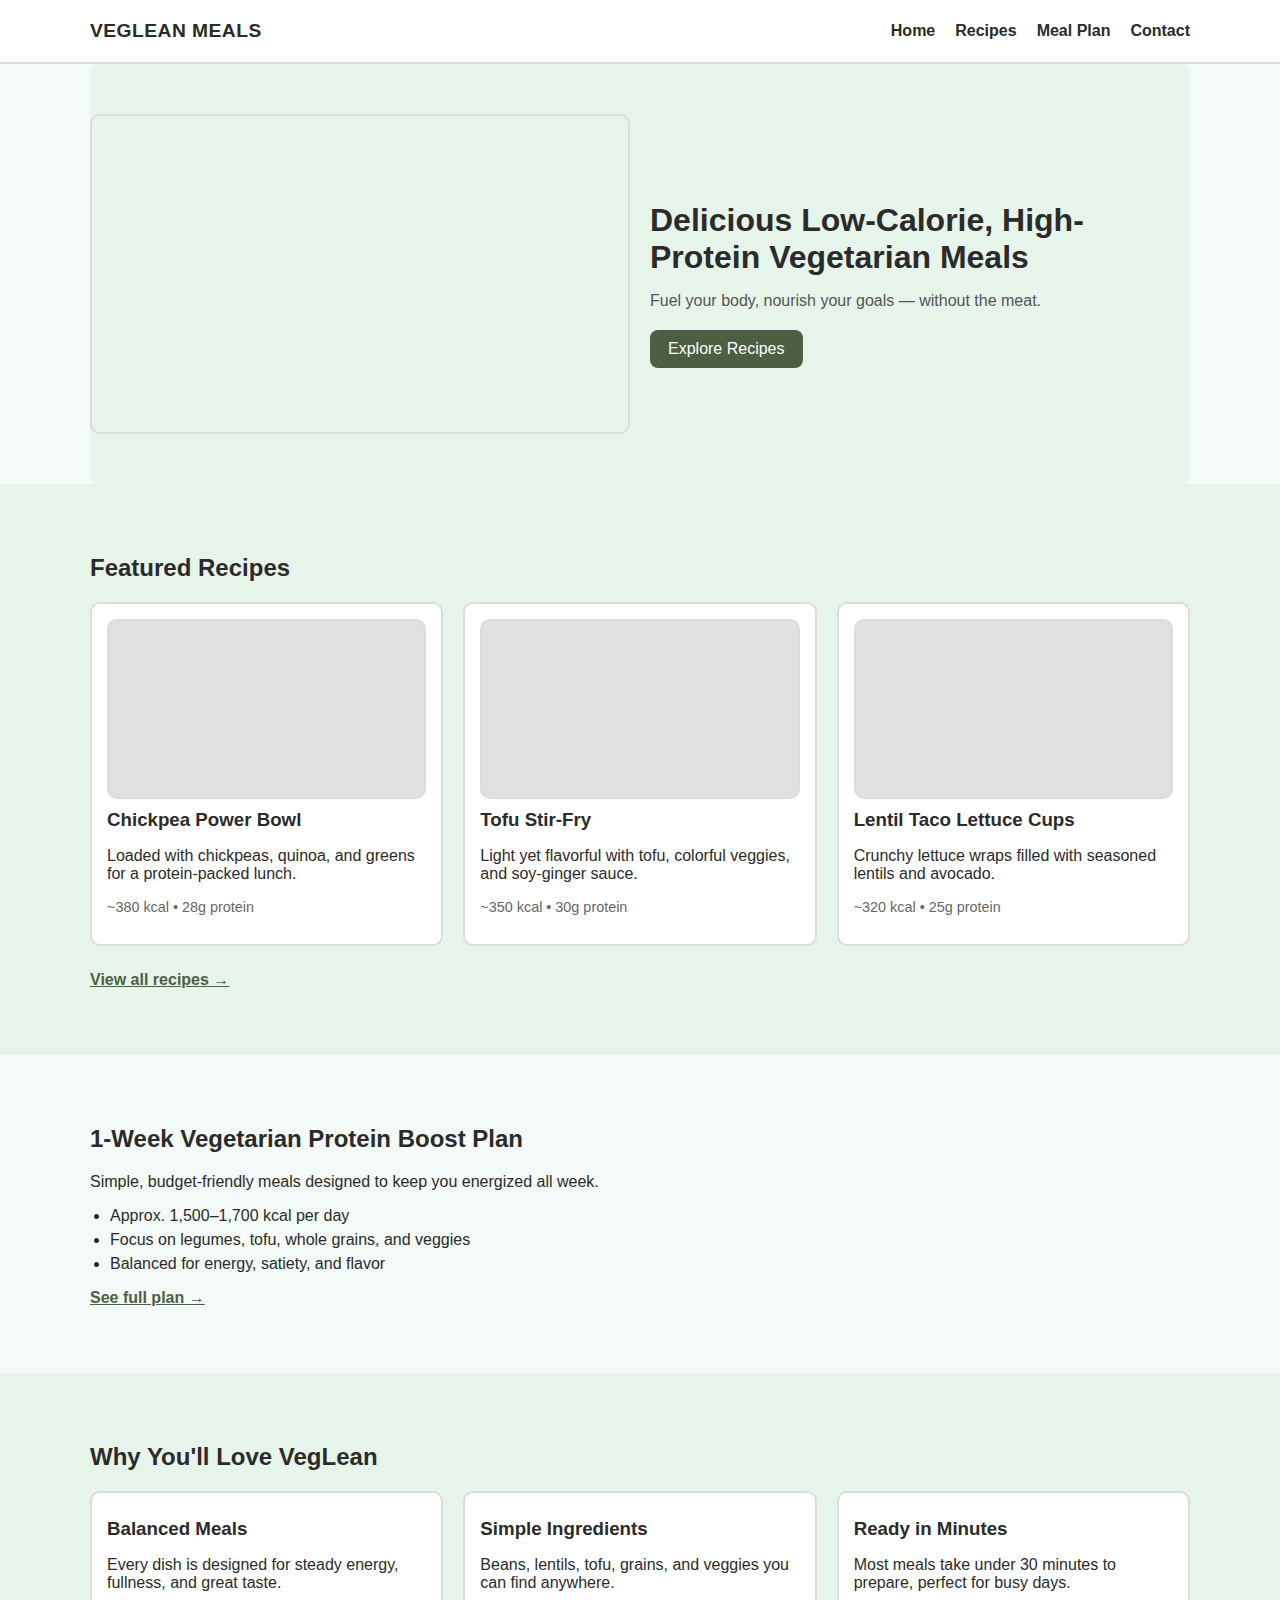
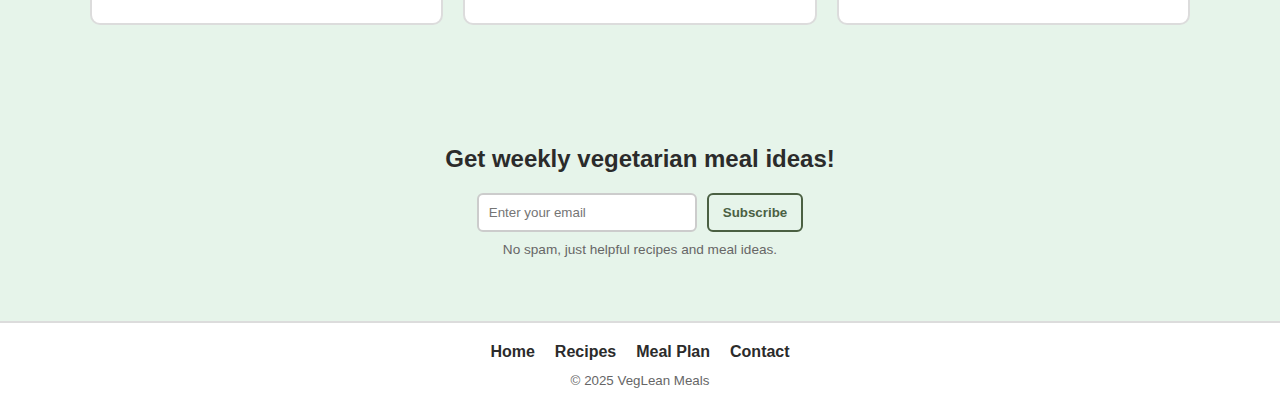
<file: index.html>
<!DOCTYPE html>
<html lang="en">
<head>
  <meta charset="UTF-8" />
  <title>VegLean Meals | High-Protein Vegetarian Recipes</title>
  <meta name="viewport" content="width=device-width, initial-scale=1.0" />
  <link rel="stylesheet" href="styles.css" />
</head>
<body>
  <!-- HEADER -->
  <header class="header">
    <div class="container header-inner">
      <div class="logo">VEGLEAN MEALS</div>
      <nav aria-label="Primary">
        <ul>
          <li><a href="index.html">Home</a></li>
          <li><a href="recipes.html">Recipes</a></li>
          <li><a href="meal-plan.html">Meal Plan</a></li>
          <li><a href="contact.html">Contact</a></li>
        </ul>
      </nav>
    </div>
  </header>

  <!-- MAIN -->
  <main>
    <!-- HERO -->
    <section class="hero container">
      <div class="hero-image"></div>
      <div class="hero-text">
        <h1>Delicious Low-Calorie, High-Protein Vegetarian Meals</h1>
        <p>Fuel your body, nourish your goals — without the meat.</p>
        <a class="cta" href="recipes.html">Explore Recipes</a>
      </div>
    </section>

    <!-- FEATURED RECIPES -->
    <section class="section alt">
      <div class="container">
        <h2>Featured Recipes</h2>
        <div class="grid-3">
          <article class="card">
            <div class="box thumb chickpea"></div>
            <h3>Chickpea Power Bowl</h3>
            <p>Loaded with chickpeas, quinoa, and greens for a protein-packed lunch.</p>
            <p class="meta">~380 kcal • 28g protein</p>
          </article>
          <article class="card">
            <div class="box thumb tofu"></div>
            <h3>Tofu Stir-Fry</h3>
            <p>Light yet flavorful with tofu, colorful veggies, and soy-ginger sauce.</p>
            <p class="meta">~350 kcal • 30g protein</p>
          </article>
          <article class="card">
            <div class="box thumb lettuce"></div>
            <h3>Lentil Taco Lettuce Cups</h3>
            <p>Crunchy lettuce wraps filled with seasoned lentils and avocado.</p>
            <p class="meta">~320 kcal • 25g protein</p>
          </article>
        </div>
        <p class="section-link"><a class="text-link" href="recipes.html">View all recipes →</a></p>
      </div>
    </section>

    <!-- MEAL PLAN PREVIEW -->
    <section class="section">
      <div class="container split">
        <div>
          <h2>1-Week Vegetarian Protein Boost Plan</h2>
          <p>Simple, budget-friendly meals designed to keep you energized all week.</p>
          <ul class="bullet-list">
            <li>Approx. 1,500–1,700 kcal per day</li>
            <li>Focus on legumes, tofu, whole grains, and veggies</li>
            <li>Balanced for energy, satiety, and flavor</li>
          </ul>
          <p><a class="text-link" href="meal-plan.html">See full plan →</a></p>
        </div>
      </div>
    </section>

    <!-- QUICK TIPS -->
    <section class="section alt">
      <div class="container">
        <h2>Why You'll Love VegLean</h2>
        <div class="grid-3">
          <article class="card">
            <h3>Balanced Meals</h3>
            <p>Every dish is designed for steady energy, fullness, and great taste.</p>
          </article>
          <article class="card">
            <h3>Simple Ingredients</h3>
            <p>Beans, lentils, tofu, grains, and veggies you can find anywhere.</p>
          </article>
          <article class="card">
            <h3>Ready in Minutes</h3>
            <p>Most meals take under 30 minutes to prepare, perfect for busy days.</p>
          </article>
        </div>
      </div>
    </section>

    <!-- EMAIL SIGNUP -->
    <section class="section signup">
      <div class="container">
        <h2>Get weekly vegetarian meal ideas!</h2>
        <form class="signup-form">
          <input type="email" placeholder="Enter your email" required />
          <button type="submit" class="btn">Subscribe</button>
        </form>
        <p class="fine-print">
          No spam, just helpful recipes and meal ideas.
        </p>
      </div>
    </section>
  </main>

  <!-- FOOTER -->
  <footer class="footer">
    <div class="container footer-inner">
      <nav class="footer-links">
        <a href="index.html">Home</a>
        <a href="recipes.html">Recipes</a>
        <a href="meal-plan.html">Meal Plan</a>
        <a href="contact.html">Contact</a>
      </nav>
      <small>© 2025 VegLean Meals</small>
    </div>
  </footer>

  <script src="script.js" defer></script>
</body>
</html>
</file>
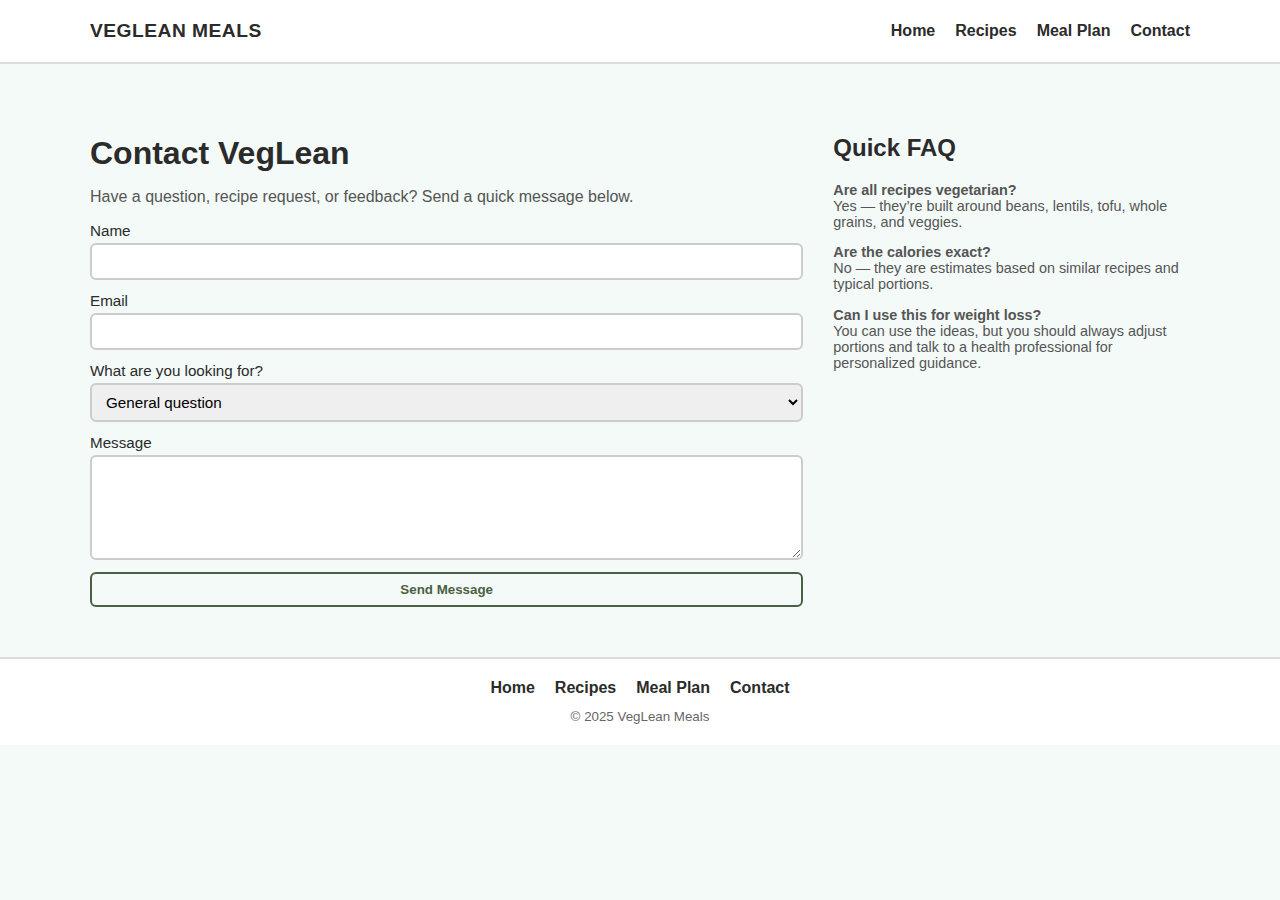
<file: contact.html>
<!DOCTYPE html>
<html lang="en">
<head>
  <meta charset="UTF-8" />
  <title>Contact VegLean Meals</title>
  <meta name="viewport" content="width=device-width, initial-scale=1.0" />
  <link rel="stylesheet" href="styles.css" />
</head>
<body>
  <!-- HEADER -->
  <header class="header">
    <div class="container header-inner">
      <div class="logo">VEGLEAN MEALS</div>
      <nav aria-label="Primary">
        <ul>
          <li><a href="index.html">Home</a></li>
          <li><a href="recipes.html">Recipes</a></li>
          <li><a href="meal-plan.html">Meal Plan</a></li>
          <li><a href="contact.html">Contact</a></li>
        </ul>
      </nav>
    </div>
  </header>

  <!-- MAIN -->
  <main>
    <section class="section">
      <div class="container contact-layout">
        <div class="contact-main">
          <h1>Contact VegLean</h1>
          <p class="page-intro">
            Have a question, recipe request, or feedback? Send a quick message below.
          </p>

          <form class="contact-form">
            <label>
              Name
              <input type="text" name="name" required />
            </label>
            <label>
              Email
              <input type="email" name="email" required />
            </label>
            <label>
              What are you looking for?
              <select name="topic">
                <option value="general">General question</option>
                <option value="recipes">More recipes like these</option>
                <option value="meal-plan">Help with meal planning</option>
                <option value="feedback">Website feedback</option>
              </select>
            </label>
            <label>
              Message
              <textarea name="message" rows="5" required></textarea>
            </label>
            <button type="submit" class="btn">Send Message</button>
          </form>
        </div>

        <aside class="contact-aside">
          <h2>Quick FAQ</h2>
          <p><strong>Are all recipes vegetarian?</strong><br />
            Yes — they’re built around beans, lentils, tofu, whole grains, and veggies.</p>

          <p><strong>Are the calories exact?</strong><br />
            No — they are estimates based on similar recipes and typical portions.</p>

          <p><strong>Can I use this for weight loss?</strong><br />
            You can use the ideas, but you should always adjust portions and talk to
            a health professional for personalized guidance.</p>
        </aside>
      </div>
    </section>
  </main>

  <!-- FOOTER -->
  <footer class="footer">
    <div class="container footer-inner">
      <nav class="footer-links">
        <a href="index.html">Home</a>
        <a href="recipes.html">Recipes</a>
        <a href="meal-plan.html">Meal Plan</a>
        <a href="contact.html">Contact</a>
      </nav>
      <small>© 2025 VegLean Meals</small>
    </div>
  </footer>

  <script src="script.js" defer></script>
</body>
</html>
</file>
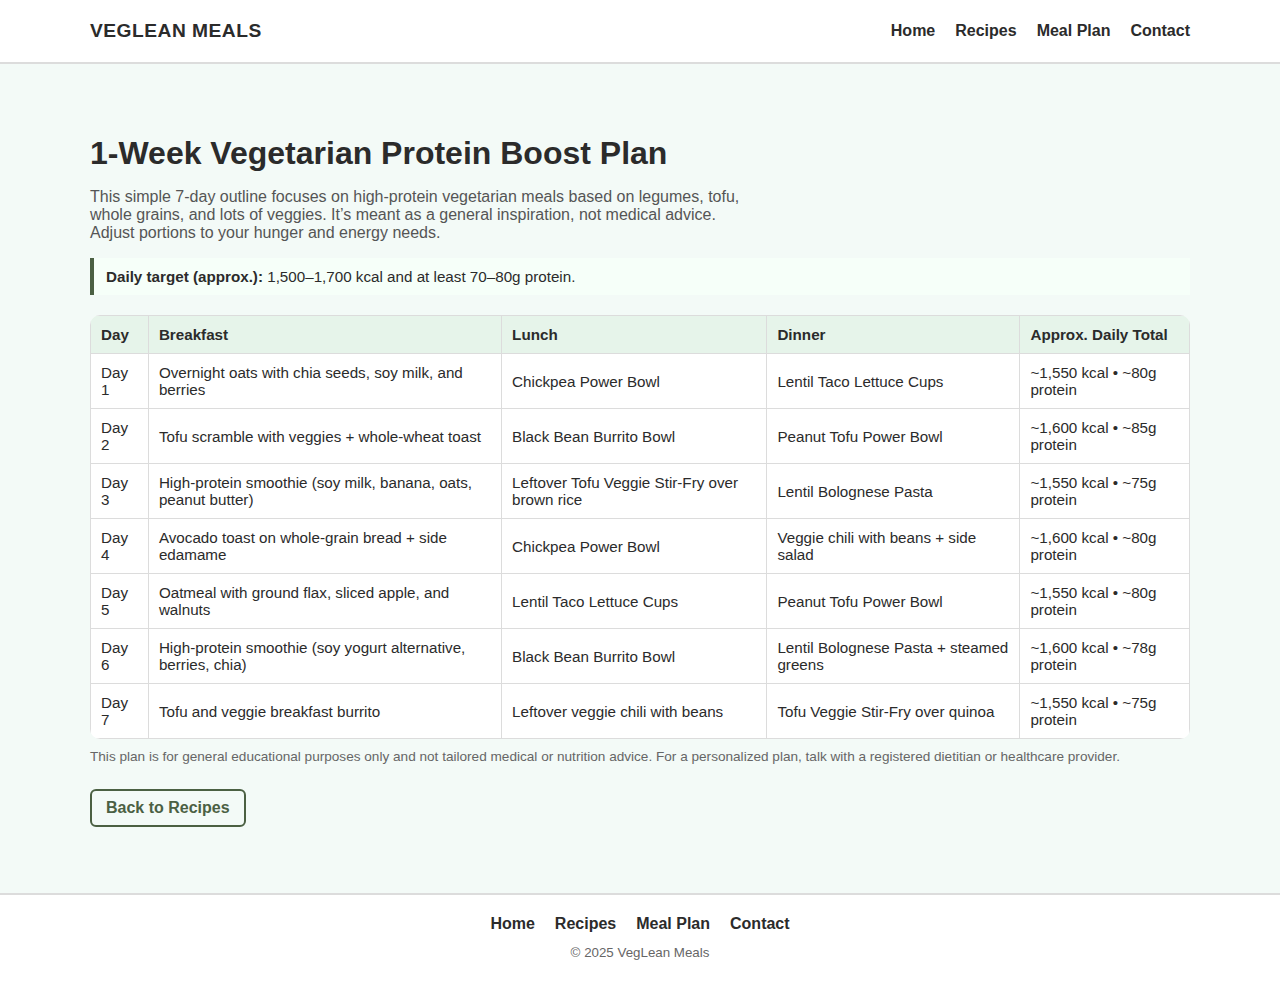
<file: meal-plan.html>
<!DOCTYPE html>
<html lang="en">
<head>
  <meta charset="UTF-8" />
  <title>1-Week Vegetarian Protein Boost Plan | VegLean Meals</title>
  <meta name="viewport" content="width=device-width, initial-scale=1.0" />
  <link rel="stylesheet" href="styles.css" />
</head>
<body>
  <!-- HEADER -->
  <header class="header">
    <div class="container header-inner">
      <div class="logo">VEGLEAN MEALS</div>
      <nav aria-label="Primary">
        <ul>
          <li><a href="index.html">Home</a></li>
          <li><a href="recipes.html">Recipes</a></li>
          <li><a href="meal-plan.html">Meal Plan</a></li>
          <li><a href="contact.html">Contact</a></li>
        </ul>
      </nav>
    </div>
  </header>

  <!-- MAIN -->
  <main>
    <section class="section">
      <div class="container">
        <h1>1-Week Vegetarian Protein Boost Plan</h1>
        <p class="page-intro">
          This simple 7-day outline focuses on high-protein vegetarian meals based on legumes,
          tofu, whole grains, and lots of veggies. It’s meant as a general inspiration, not
          medical advice. Adjust portions to your hunger and energy needs.
        </p>

        <div class="plan-note">
          <strong>Daily target (approx.):</strong> 1,500–1,700 kcal and at least 70–80g protein.
        </div>

        <table class="meal-plan-table">
          <thead>
            <tr>
              <th>Day</th>
              <th>Breakfast</th>
              <th>Lunch</th>
              <th>Dinner</th>
              <th>Approx. Daily Total</th>
            </tr>
          </thead>
          <tbody>
            <tr>
              <td>Day 1</td>
              <td>Overnight oats with chia seeds, soy milk, and berries</td>
              <td>Chickpea Power Bowl</td>
              <td>Lentil Taco Lettuce Cups</td>
              <td>~1,550 kcal • ~80g protein</td>
            </tr>
            <tr>
              <td>Day 2</td>
              <td>Tofu scramble with veggies + whole-wheat toast</td>
              <td>Black Bean Burrito Bowl</td>
              <td>Peanut Tofu Power Bowl</td>
              <td>~1,600 kcal • ~85g protein</td>
            </tr>
            <tr>
              <td>Day 3</td>
              <td>High-protein smoothie (soy milk, banana, oats, peanut butter)</td>
              <td>Leftover Tofu Veggie Stir-Fry over brown rice</td>
              <td>Lentil Bolognese Pasta</td>
              <td>~1,550 kcal • ~75g protein</td>
            </tr>
            <tr>
              <td>Day 4</td>
              <td>Avocado toast on whole-grain bread + side edamame</td>
              <td>Chickpea Power Bowl</td>
              <td>Veggie chili with beans + side salad</td>
              <td>~1,600 kcal • ~80g protein</td>
            </tr>
            <tr>
              <td>Day 5</td>
              <td>Oatmeal with ground flax, sliced apple, and walnuts</td>
              <td>Lentil Taco Lettuce Cups</td>
              <td>Peanut Tofu Power Bowl</td>
              <td>~1,550 kcal • ~80g protein</td>
            </tr>
            <tr>
              <td>Day 6</td>
              <td>High-protein smoothie (soy yogurt alternative, berries, chia)</td>
              <td>Black Bean Burrito Bowl</td>
              <td>Lentil Bolognese Pasta + steamed greens</td>
              <td>~1,600 kcal • ~78g protein</td>
            </tr>
            <tr>
              <td>Day 7</td>
              <td>Tofu and veggie breakfast burrito</td>
              <td>Leftover veggie chili with beans</td>
              <td>Tofu Veggie Stir-Fry over quinoa</td>
              <td>~1,550 kcal • ~75g protein</td>
            </tr>
          </tbody>
        </table>

        <p class="fine-print">
          This plan is for general educational purposes only and not tailored medical or nutrition advice.
          For a personalized plan, talk with a registered dietitian or healthcare provider.
        </p>

        <p class="section-link">
          <a class="btn" href="recipes.html">Back to Recipes</a>
        </p>
      </div>
    </section>
  </main>

  <!-- FOOTER -->
  <footer class="footer">
    <div class="container footer-inner">
      <nav class="footer-links">
        <a href="index.html">Home</a>
        <a href="recipes.html">Recipes</a>
        <a href="meal-plan.html">Meal Plan</a>
        <a href="contact.html">Contact</a>
      </nav>
      <small>© 2025 VegLean Meals</small>
    </div>
  </footer>

  <script src="script.js" defer></script>
</body>
</html>
</file>
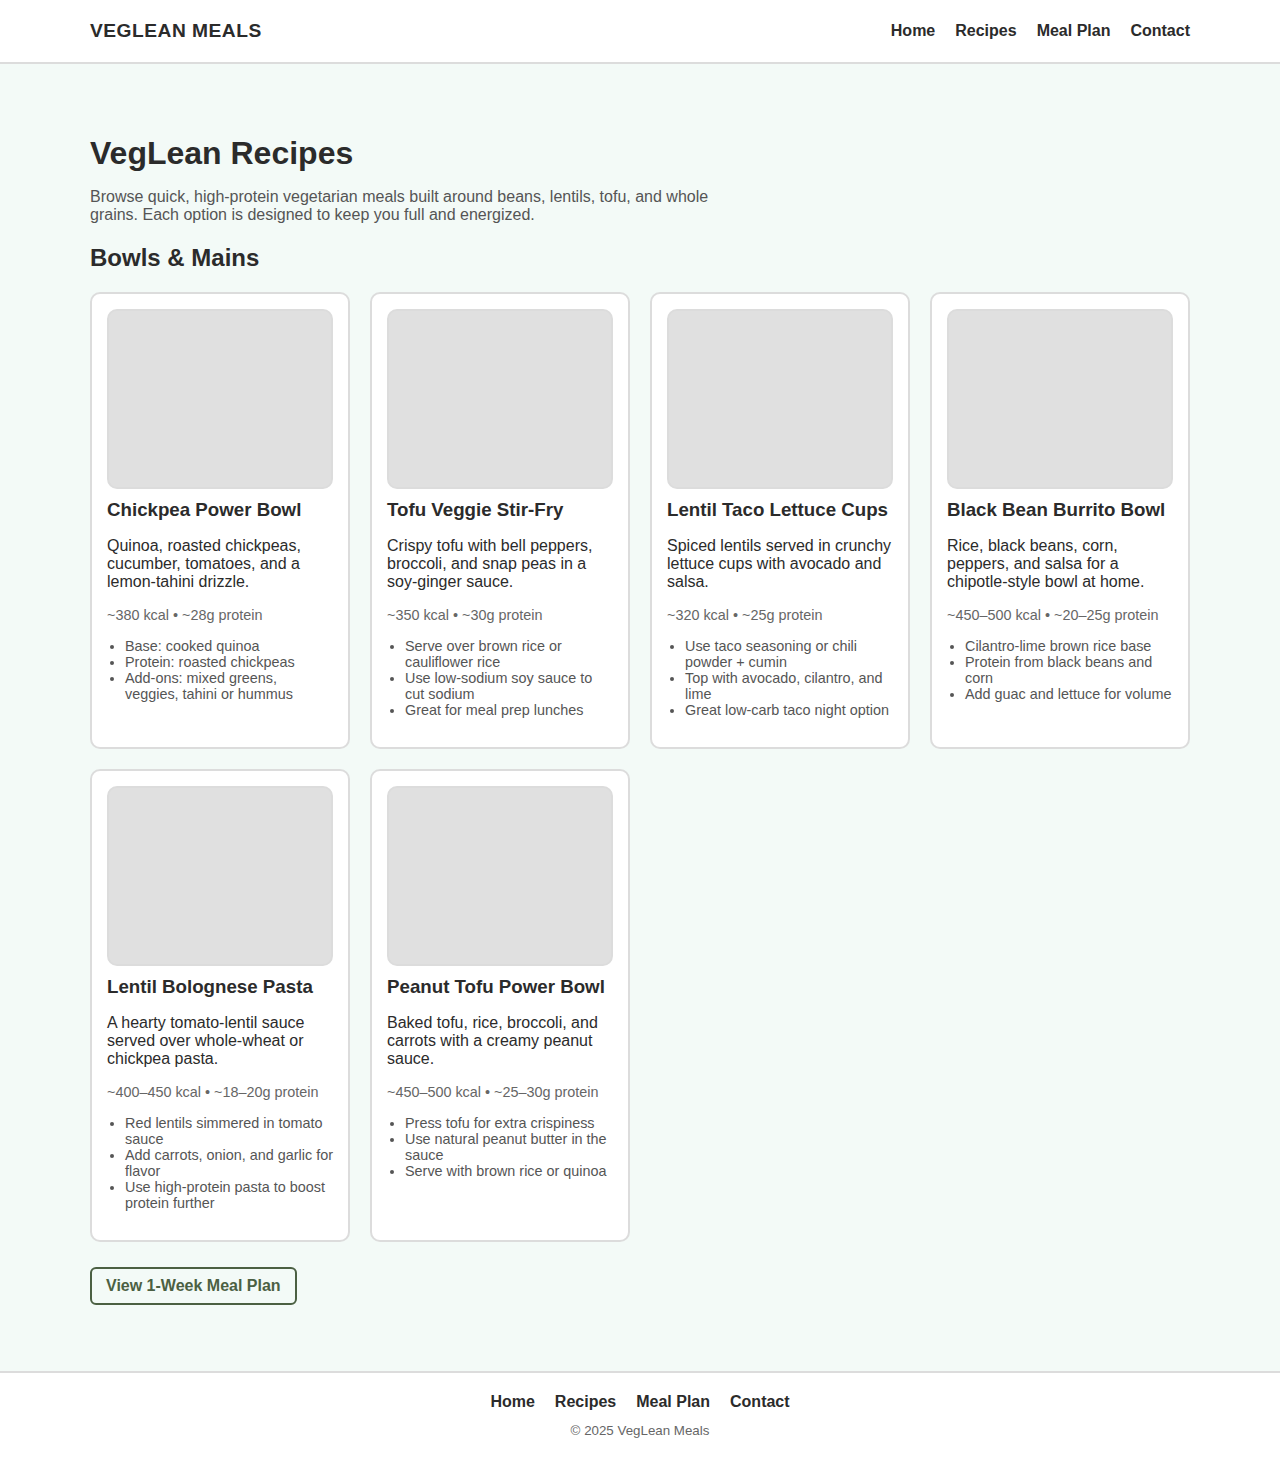
<file: recipes.html>
<!DOCTYPE html>
<html lang="en">
<head>
  <meta charset="UTF-8" />
  <title>VegLean Recipes | High-Protein Vegetarian Meals</title>
  <meta name="viewport" content="width=device-width, initial-scale=1.0" />
  <link rel="stylesheet" href="styles.css" />
</head>
<body>
  <!-- HEADER -->
  <header class="header">
    <div class="container header-inner">
      <div class="logo">VEGLEAN MEALS</div>
      <nav aria-label="Primary">
        <ul>
          <li><a href="index.html">Home</a></li>
          <li><a href="recipes.html">Recipes</a></li>
          <li><a href="meal-plan.html">Meal Plan</a></li>
          <li><a href="contact.html">Contact</a></li>
        </ul>
      </nav>
    </div>
  </header>

  <!-- MAIN -->
  <main>
    <section class="section">
      <div class="container">
        <h1>VegLean Recipes</h1>
        <p class="page-intro">
          Browse quick, high-protein vegetarian meals built around beans, lentils, tofu,
          and whole grains. Each option is designed to keep you full and energized.
        </p>

        <h2>Bowls & Mains</h2>
        <div class="grid-3">
          <!-- Chickpea Power Bowl -->
          <article class="card">
            <div class="box thumb chickpea"></div>
            <h3>Chickpea Power Bowl</h3>
            <p>
              Quinoa, roasted chickpeas, cucumber, tomatoes, and a lemon-tahini drizzle.
            </p>
            <p class="meta">~380 kcal • ~28g protein</p>
            <ul class="mini-list">
              <li>Base: cooked quinoa</li>
              <li>Protein: roasted chickpeas</li>
              <li>Add-ons: mixed greens, veggies, tahini or hummus</li>
            </ul>
          </article>

          <!-- Tofu Stir-Fry -->
          <article class="card">
            <div class="box thumb tofu"></div>
            <h3>Tofu Veggie Stir-Fry</h3>
            <p>
              Crispy tofu with bell peppers, broccoli, and snap peas in a soy-ginger sauce.
            </p>
            <p class="meta">~350 kcal • ~30g protein</p>
            <ul class="mini-list">
              <li>Serve over brown rice or cauliflower rice</li>
              <li>Use low-sodium soy sauce to cut sodium</li>
              <li>Great for meal prep lunches</li>
            </ul>
          </article>

          <!-- Lentil Taco Lettuce Cups -->
          <article class="card">
            <div class="box thumb lettuce"></div>
            <h3>Lentil Taco Lettuce Cups</h3>
            <p>
              Spiced lentils served in crunchy lettuce cups with avocado and salsa.
            </p>
            <p class="meta">~320 kcal • ~25g protein</p>
            <ul class="mini-list">
              <li>Use taco seasoning or chili powder + cumin</li>
              <li>Top with avocado, cilantro, and lime</li>
              <li>Great low-carb taco night option</li>
            </ul>
          </article>

          <!-- Black Bean Burrito Bowl -->
          <article class="card">
            <div class="box thumb burrito"></div>
            <h3>Black Bean Burrito Bowl</h3>
            <p>
              Rice, black beans, corn, peppers, and salsa for a chipotle-style bowl at home.
            </p>
            <p class="meta">~450–500 kcal • ~20–25g protein</p>
            <ul class="mini-list">
              <li>Cilantro-lime brown rice base</li>
              <li>Protein from black beans and corn</li>
              <li>Add guac and lettuce for volume</li>
            </ul>
          </article>

          <!-- Lentil Bolognese Pasta -->
          <article class="card">
            <div class="box thumb bolognese"></div>
            <h3>Lentil Bolognese Pasta</h3>
            <p>
              A hearty tomato-lentil sauce served over whole-wheat or chickpea pasta.
            </p>
            <p class="meta">~400–450 kcal • ~18–20g protein</p>
            <ul class="mini-list">
              <li>Red lentils simmered in tomato sauce</li>
              <li>Add carrots, onion, and garlic for flavor</li>
              <li>Use high-protein pasta to boost protein further</li>
            </ul>
          </article>

          <!-- Peanut Tofu Power Bowl -->
          <article class="card">
            <div class="box thumb peanut-tofu"></div>
            <h3>Peanut Tofu Power Bowl</h3>
            <p>
              Baked tofu, rice, broccoli, and carrots with a creamy peanut sauce.
            </p>
            <p class="meta">~450–500 kcal • ~25–30g protein</p>
            <ul class="mini-list">
              <li>Press tofu for extra crispiness</li>
              <li>Use natural peanut butter in the sauce</li>
              <li>Serve with brown rice or quinoa</li>
            </ul>
          </article>
        </div>

        <p class="section-link">
          <a class="btn" href="meal-plan.html">View 1-Week Meal Plan</a>
        </p>
      </div>
    </section>
  </main>

  <!-- FOOTER -->
  <footer class="footer">
    <div class="container footer-inner">
      <nav class="footer-links">
        <a href="index.html">Home</a>
        <a href="recipes.html">Recipes</a>
        <a href="meal-plan.html">Meal Plan</a>
        <a href="contact.html">Contact</a>
      </nav>
      <small>© 2025 VegLean Meals</small>
    </div>
  </footer>

  <script src="script.js" defer></script>
</body>
</html>
</file>
<file: styles.css>
/* === Color Scheme === */
:root {
  --bg: #f3faf7;
  --accent: #9cc7aa;
  --button: #4b6043;
  --text: #2b2b2b;
  --white: #ffffff;
  --alt: #e6f4ea;
}

* {
  box-sizing: border-box;
}

body {
  margin: 0;
  font-family: "Helvetica Neue", Arial, sans-serif;
  background: var(--bg);
  color: var(--text);
}

/* HEADER */
.header {
  background: var(--white);
  border-bottom: 2px solid #dcdcdc;
}
.header-inner {
  display: flex;
  justify-content: space-between;
  align-items: center;
  padding: 20px 0;
}
.logo {
  font-weight: 800;
  font-size: 1.2rem;
  letter-spacing: 0.5px;
}
nav ul {
  list-style: none;
  display: flex;
  gap: 20px;
  margin: 0;
  padding: 0;
}
nav a {
  text-decoration: none;
  color: var(--text);
  font-weight: 600;
}
nav a:hover {
  color: var(--button);
}

/* HERO */
.hero {
  display: grid;
  grid-template-columns: 1fr 1fr;
  align-items: center;
  gap: 20px;
  padding: 50px 0;
  background: var(--alt);
  border-radius: 10px;
}
.hero-image {
  background-image: url("https://www.eatingwell.com/thmb/dwhRfIwYBAkeuXUh-WA1BkW3dUk=/750x0/filters:no_upscale():max_bytes(150000):strip_icc():format(webp)/7254998-faf7da65863344bf951e352948ec6fea.jpg");
  background-size: cover;
  background-position: center;
  border-radius: 10px;
  width: 100%;
  height: 320px;
  border: 2px solid #dcdcdc;
}
.hero-text h1 {
  font-size: 2rem;
  margin-bottom: 10px;
}
.hero-text p {
  color: #555;
  margin-bottom: 20px;
}
.cta {
  display: inline-block;
  padding: 10px 18px;
  background: var(--button);
  color: white;
  border-radius: 8px;
  text-decoration: none;
}
.cta:hover {
  background: #3e523a;
}

/* SECTIONS */
.section {
  padding: 50px 0;
}
.section.alt {
  background: var(--alt);
}
.container {
  width: min(1100px, 92%);
  margin: 0 auto;
}
h1 {
  font-size: 2rem;
  margin-bottom: 10px;
}
h2 {
  font-size: 1.5rem;
  margin-bottom: 20px;
}
.grid-3 {
  display: grid;
  grid-template-columns: repeat(auto-fit, minmax(260px, 1fr));
  gap: 20px;
}
.box {
  background: #e0e0e0;
  border-radius: 10px;
  border: 2px solid #dcdcdc;
  height: 180px;
  background-size: cover;
  background-position: center;
}
.card {
  background: var(--white);
  border-radius: 10px;
  border: 2px solid #dcdcdc;
  padding: 15px;
  transition: all 0.2s ease-in-out;
}
.card h3 {
  margin: 10px 0 5px;
}
.meta {
  font-size: 0.9rem;
  color: #666;
}

/* Subtle text link */
.text-link {
  text-decoration: underline;
  color: var(--button);
  font-weight: 600;
}

/* Buttons (CTA + Subscribe + others) */
.btn {
  display: inline-block;
  border: 2px solid var(--button);
  color: var(--button);
  padding: 8px 14px;
  border-radius: 6px;
  text-decoration: none;
  font-weight: 600;
  background: transparent;
  cursor: pointer;
}
.btn:hover {
  background: var(--button);
  color: white;
}

/* Hover polish for cards */
.card:hover {
  background: #f2f9f4;
  transform: translateY(-3px);
}

/* === RECIPE IMAGES === */
.thumb.chickpea {
  background-image: url("https://www.eatyourselfskinny.com/wp-content/uploads/2023/09/chickpea-bowl-3-scaled.jpg");
}
.thumb.tofu {
  background-image: url("https://rainbowplantlife.com/wp-content/uploads/2023/01/tofu-stir-fry-with-peppers-black-bowl.jpg");
}
.thumb.lettuce {
  background-image: url("https://www.cookingclassy.com/wp-content/uploads/2017/11/asian-lentil-lettuce-wraps-5.jpg");
}
.thumb.burrito {
  background-image: url("https://images.unsplash.com/photo-1604909052743-94e4e75e7f72?auto=format&fit=crop&w=800&q=80");
}
.thumb.bolognese {
  background-image: url("https://images.unsplash.com/photo-1606851092775-d3b79f902eeb?auto=format&fit=crop&w=800&q=80");
}
.thumb.peanut-tofu {
  background-image: url("https://images.unsplash.com/photo-1625242993027-3d656a11d4c6?auto=format&fit=crop&w=800&q=80");
}

/* EMAIL SIGNUP */
.signup {
  background: var(--alt);
  text-align: center;
}
.signup-form {
  display: flex;
  justify-content: center;
  flex-wrap: wrap;
  gap: 10px;
  margin-top: 15px;
}
.signup-form input {
  padding: 10px;
  border-radius: 6px;
  border: 2px solid #ccc;
  min-width: 220px;
}
.fine-print {
  font-size: 0.85rem;
  color: #666;
  margin-top: 10px;
}

/* FOOTER */
.footer {
  background: var(--white);
  border-top: 2px solid #dcdcdc;
  text-align: center;
  padding: 20px 0;
}
.footer-links {
  display: flex;
  justify-content: center;
  gap: 20px;
  margin-bottom: 10px;
}
.footer a {
  text-decoration: none;
  color: var(--text);
  font-weight: 600;
}
.footer a:hover {
  color: var(--button);
}
small {
  color: #666;
}

/* Utility / page text */
.page-intro {
  max-width: 650px;
  color: #555;
}
.bullet-list {
  padding-left: 20px;
}
.bullet-list li {
  margin-bottom: 6px;
}
.mini-list {
  padding-left: 18px;
  font-size: 0.9rem;
  color: #555;
}
.section-link {
  margin-top: 25px;
}

/* Meal plan table */
.plan-note {
  margin: 15px 0;
  padding: 10px 12px;
  border-left: 4px solid var(--button);
  background: #f6fff9;
  font-size: 0.95rem;
}
.meal-plan-table {
  width: 100%;
  border-collapse: collapse;
  margin-top: 20px;
  background: var(--white);
  border-radius: 10px;
  overflow: hidden;
}
.meal-plan-table th,
.meal-plan-table td {
  border: 1px solid #dcdcdc;
  padding: 10px;
  font-size: 0.95rem;
}
.meal-plan-table th {
  background: var(--alt);
  text-align: left;
}

/* Contact layout */
.contact-layout {
  display: grid;
  grid-template-columns: minmax(0, 2fr) minmax(0, 1fr);
  gap: 30px;
}
.contact-form {
  display: flex;
  flex-direction: column;
  gap: 12px;
}
.contact-form label {
  display: flex;
  flex-direction: column;
  font-size: 0.95rem;
  gap: 4px;
}
.contact-form input,
.contact-form select,
.contact-form textarea {
  padding: 8px 10px;
  border-radius: 6px;
  border: 2px solid #ccc;
  font: inherit;
}
.contact-aside p {
  font-size: 0.9rem;
  color: #555;
}

/* Responsive */
@media (max-width: 768px) {
  .hero {
    grid-template-columns: 1fr;
  }
  .hero-image {
    height: 240px;
  }
  .contact-layout {
    grid-template-columns: 1fr;
  }
}
</file>
